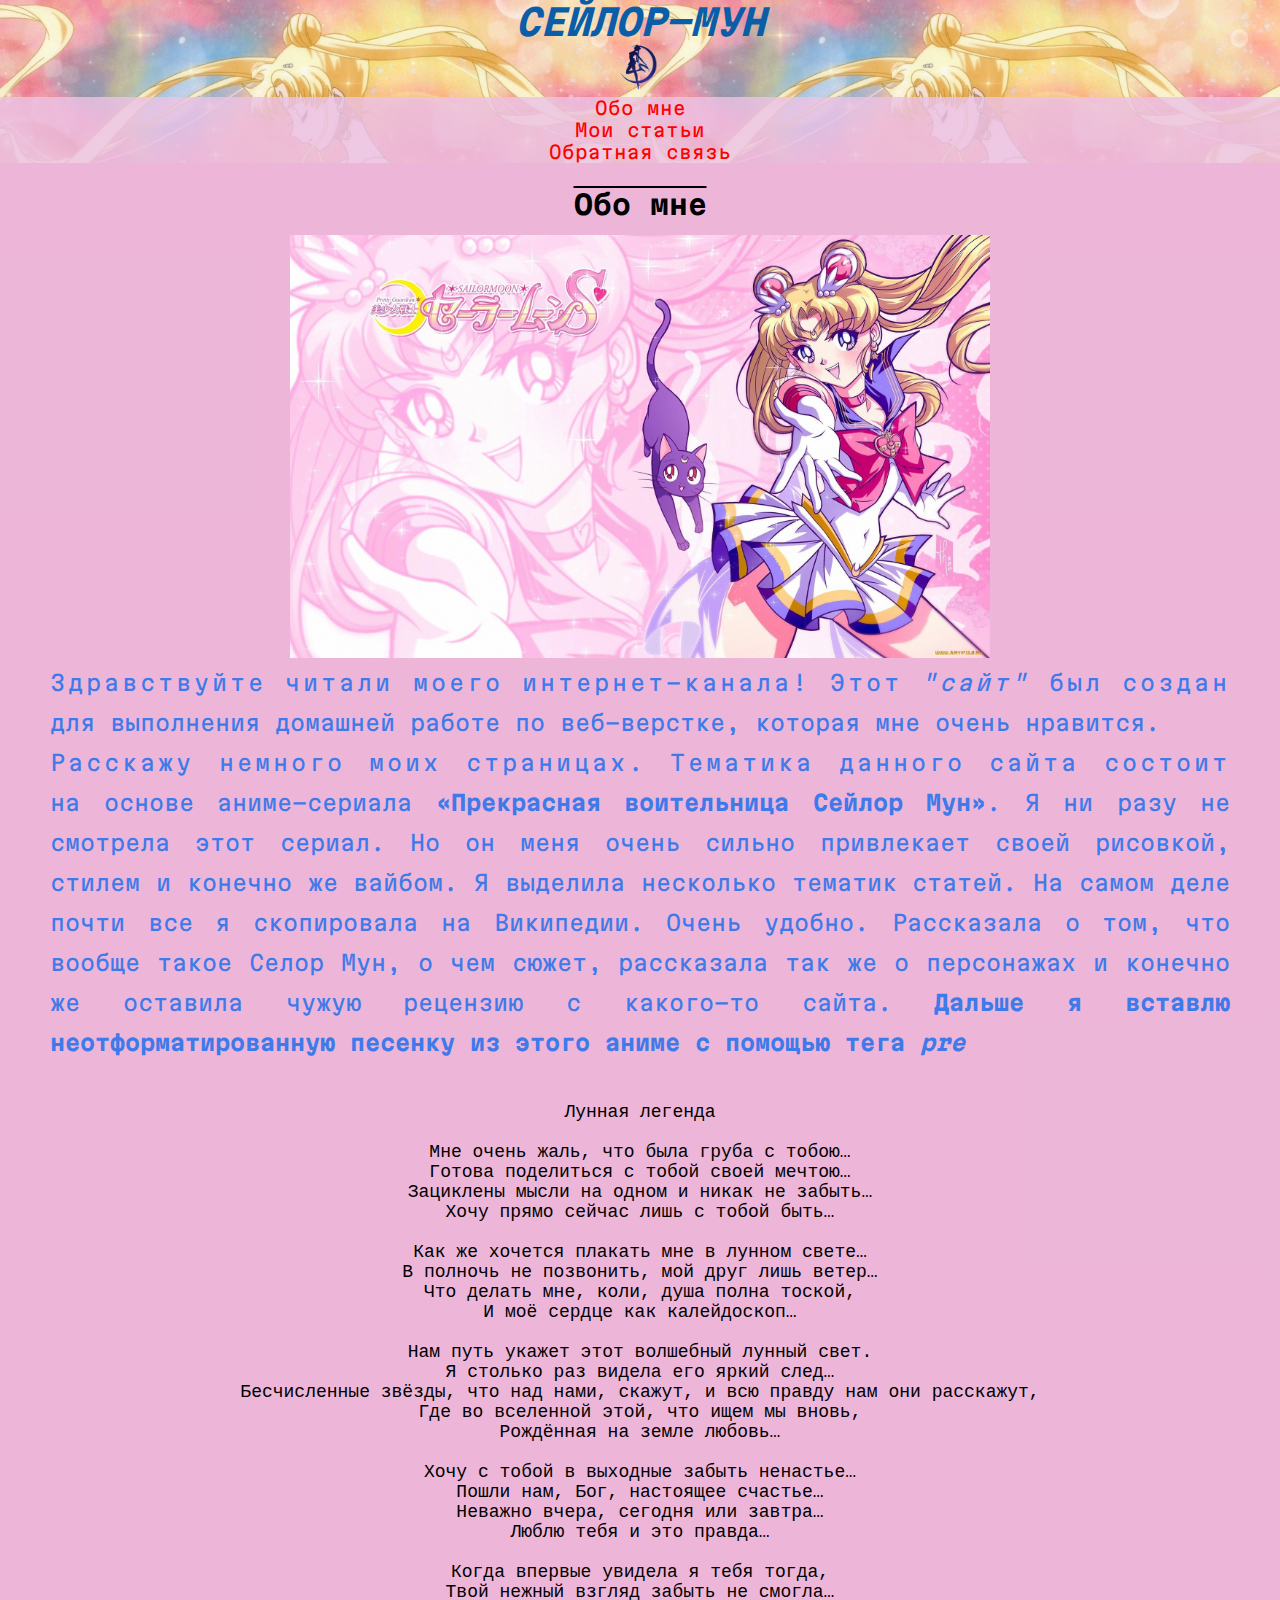
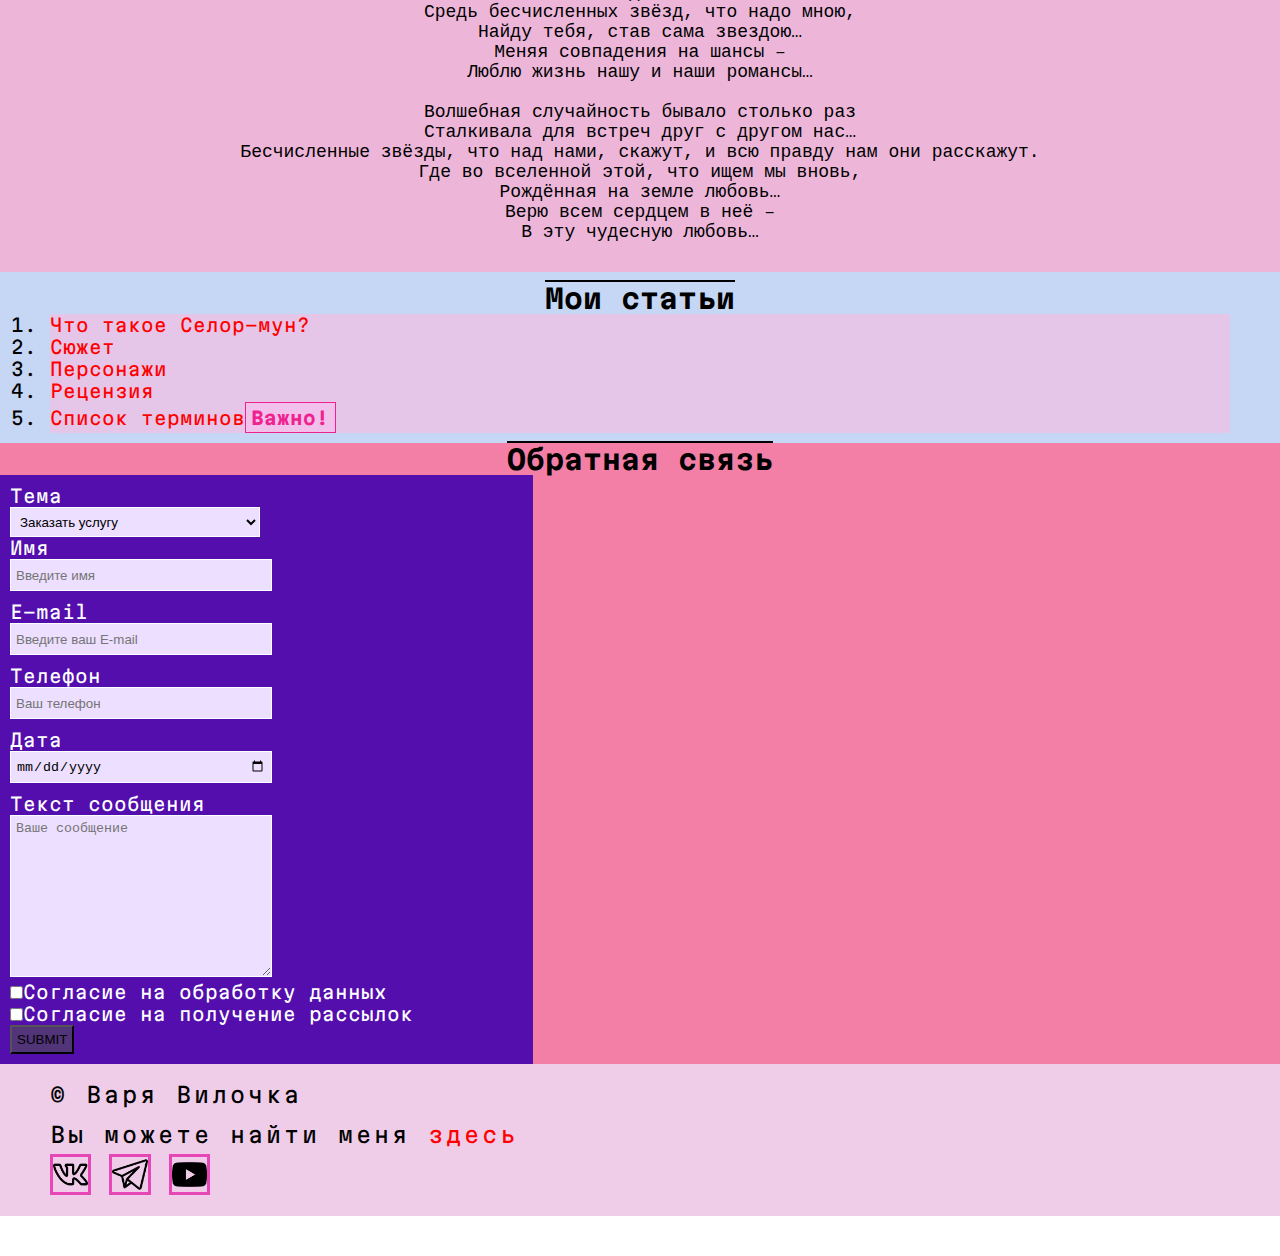
<file: index.html>
<!DOCTYPE html>
<html lang="ru">
<head>
    <meta charset="UTF-8">
    <meta http-equiv="X-UA-Compatible" content="IE=edge">
    <meta name="viewport" content="width=device-width, initial-scale=1.0">


    
    
    <meta property = "og:descripton" content="Сейлор мун">
    <meta property = "og:image" content="https://virtek17.github.iovilka.github.io/index.html/img/sailor-moon.jpg">


    <meta property="og:title" content="Варькин сайт">
    <meta property="og:site_name" content="Сейлор мун">
    <meta property="og:url" content="https://varechkavilka.github.io/vilka.github.io/index.html">
    <meta property="og:description" content="Сайт про телесериал Сейлор-Мун">
    <meta property="og:image" content="https://varechkavilka.github.io/vilka.github.io/img/sm.jpg">

    
    <link rel="stylesheet" href="css/style.css">
    <link rel="preconnect" href="https://fonts.googleapis.com">
    <link rel="preconnect" href="https://fonts.gstatic.com" crossorigin>
    <link href="https://fonts.googleapis.com/css2?family=Martian+Mono:wght@100&display=swap" rel="stylesheet">

    <link rel="icon" type="image/ico" sizes="32x32" href="icon/favicon.ico">
    <link rel="icon" type="image/ico" sizes="16x16" href="icon/favicon.ico">
    <link rel="shortcut icon" href="icon/favicon.ico">

    <title>Варькин сайт</title>
</head>
<body>  
    <header>
       <h1>Сейлор-мун</h1> 
       <img src="img/pngwing.com.png" alt="логотип" width="50px">
       <nav>
        <ul>
            <li> <a href="#about">Обо мне</a> </li>
            <li><a href="#articles">Мои статьи</a> </li>
            <li><a href="#feedback">Обратная связь</a> </li>
        </ul>
       </nav>
    </header>
    <main>
        <section id = "about">
            <h2 id = "ArticleTitle">Обо мне</h2>
            <a href="img/sm.jpg" download=""><img src="img/sm.jpg" alt="микро-чел" width="700px"></a>
            <p>Здравствуйте читали моего интернет-канала! Этот <em>"сайт"</em>  был создан для выполнения домашней работе по веб-верстке, которая мне очень нравится.</p>
            <p>Расскажу немного моих страницах. Тематика данного сайта состоит на основе аниме-сериала <strong>«Прекрасная воительница Сейлор Мун»</strong>. Я ни разу не смотрела этот сериал. Но он меня очень сильно привлекает своей рисовкой, стилем и конечно же вайбом. Я выделила несколько тематик статей. На самом деле почти все я скопировала на Википедии. Очень удобно. Рассказала о том, что вообще такое Селор Мун, о чем сюжет, рассказала так же о персонажах и конечно же оставила чужую рецензию с какого-то сайта. <strong>Дальше я вставлю неотформатированную песенку из этого аниме с помощью тега <em>pre</em>  </strong></p>
            <p>
                <pre>
                    

Лунная легенда

Мне очень жаль, что была груба с тобою…
Готова поделиться с тобой своей мечтою…
Зациклены мысли на одном и никак не забыть…
Хочу прямо сейчас лишь с тобой быть…

Как же хочется плакать мне в лунном свете…
В полночь не позвонить, мой друг лишь ветер…
Что делать мне, коли, душа полна тоской,
И моё сердце как калейдоскоп…

Нам путь укажет этот волшебный лунный свет.
Я столько раз видела его яркий след…
Бесчисленные звёзды, что над нами, скажут, и всю правду нам они расскажут,
Где во вселенной этой, что ищем мы вновь,
Рождённая на земле любовь…

Хочу с тобой в выходные забыть ненастье…
Пошли нам, Бог, настоящее счастье…
Неважно вчера, сегодня или завтра…
Люблю тебя и это правда…

Когда впервые увидела я тебя тогда,
Твой нежный взгляд забыть не смогла…
Средь бесчисленных звёзд, что надо мною,
Найду тебя, став сама звездою…
Меняя совпадения на шансы –
Люблю жизнь нашу и наши романсы…

Волшебная случайность бывало столько раз
Сталкивала для встреч друг с другом нас…
Бесчисленные звёзды, что над нами, скажут, и всю правду нам они расскажут.
Где во вселенной этой, что ищем мы вновь,
Рождённая на земле любовь…
Верю всем сердцем в неё –
В эту чудесную любовь…
                </pre>
        </p>
        </section>
        <section id="articles">
            <h2>Мои статьи</h2>
            <ol>
                <li class="item"><a class="link_item" href="article1.html">Что такое Селор-мун?</a> </li>
                <li class="item"><a class="link_item" href="article2.html">Сюжет</a></li>
                <li class="item"><a class="link_item" href="article3.html">Персонажи</a></li>
                <li class="item"><a class="link_item" href="article4.html">Рецензия</a></li>
                <li class="item"><a class="link_item_opa" href="article5.html">Список терминов</a></li>

            </ol>
        </section>
        <section id = "feedback">
            <h2>Обратная связь</h2>
            <form action="" id="contact-form">
                <div class="form_item">
                    <label for="topic">Тема</label><br>
                    <select name="topic" id="topic" required>
                        <option value="1">Заказать услугу</option>
                        <option value="2">Оставить отзыв</option>
                        <option value="3">Предложить сотрудничество</option>
                        <option value="4">Другое</option>
                    </select>
                </div>
                <div class="form_item">
                    <label for="name">Имя</label><br>
                    <input name="name" id="name" type="text" placeholder="Введите имя" required><br>
                </div>

                <div class="form_item">
                    <label for="mail">E-mail</label><br>
                    <input id="mail" type="email" placeholder = "Введите ваш E-mail" required><br>
                </div>

                <div class="form__item">
                    <label for="phone">Телефон</label><br>
                    <input type="tel" id="name" name="phone" placeholder="Ваш телефон" required>
                  </div>

                <div class="form__item">
                    <label for="date">Дата</label><br>
                    <input type="date" name="date" id="name" required>
                </div>

                <div class="form_item">
                    <label for="message">Текст сообщения</label><br>
                   <textarea name="message" id="message" cols="30" rows="10" placeholder = "Ваше сообщение" required></textarea><br>
                </div>

                <div class="form__item">
                    <label for=""><input type="checkbox" required>Согласие на обработку данных</label><br>
                    <label for=""><input type="checkbox">Согласие на получение рассылок</label>
      
                </div>

                <div class="form_item_submit">
                    <input type="submit">
                </div>
            </form>

        </section>
    </main>
    <footer>
        <p>&copy; Варя Вилочка</p>
        <p> Вы можете найти меня  <a target="_blank" href="https://ru.wikipedia.org/wiki/%D0%A1%D0%B5%D0%B9%D0%BB%D0%BE%D1%80_%D0%9C%D1%83%D0%BD">здесь</a></p>
        <p>
            <a href="https://vk.com/pretty_soldier_sailor_moon" target="_blank"><img src="img/free-icon-vk-2111828.png" width="3%" alt="логотип вк"></a>
            <a href="https://t.me/sailormoon_vk" target="_blank"><img src="img/free-icon-telegram-739260.png" width="3%" alt="логтип тг"></a>
            <a href="https://www.youtube.com/hashtag/%D1%81%D0%B5%D0%B9%D0%BB%D0%BE%D1%80%D0%BC%D1%83%D0%BD" target="_blank"><img src="img/free-icon-youtube-2111795.png" width="3%" alt="логотип ютуба"></a>
        </p>
    </footer>
</body>
</html>
</file>
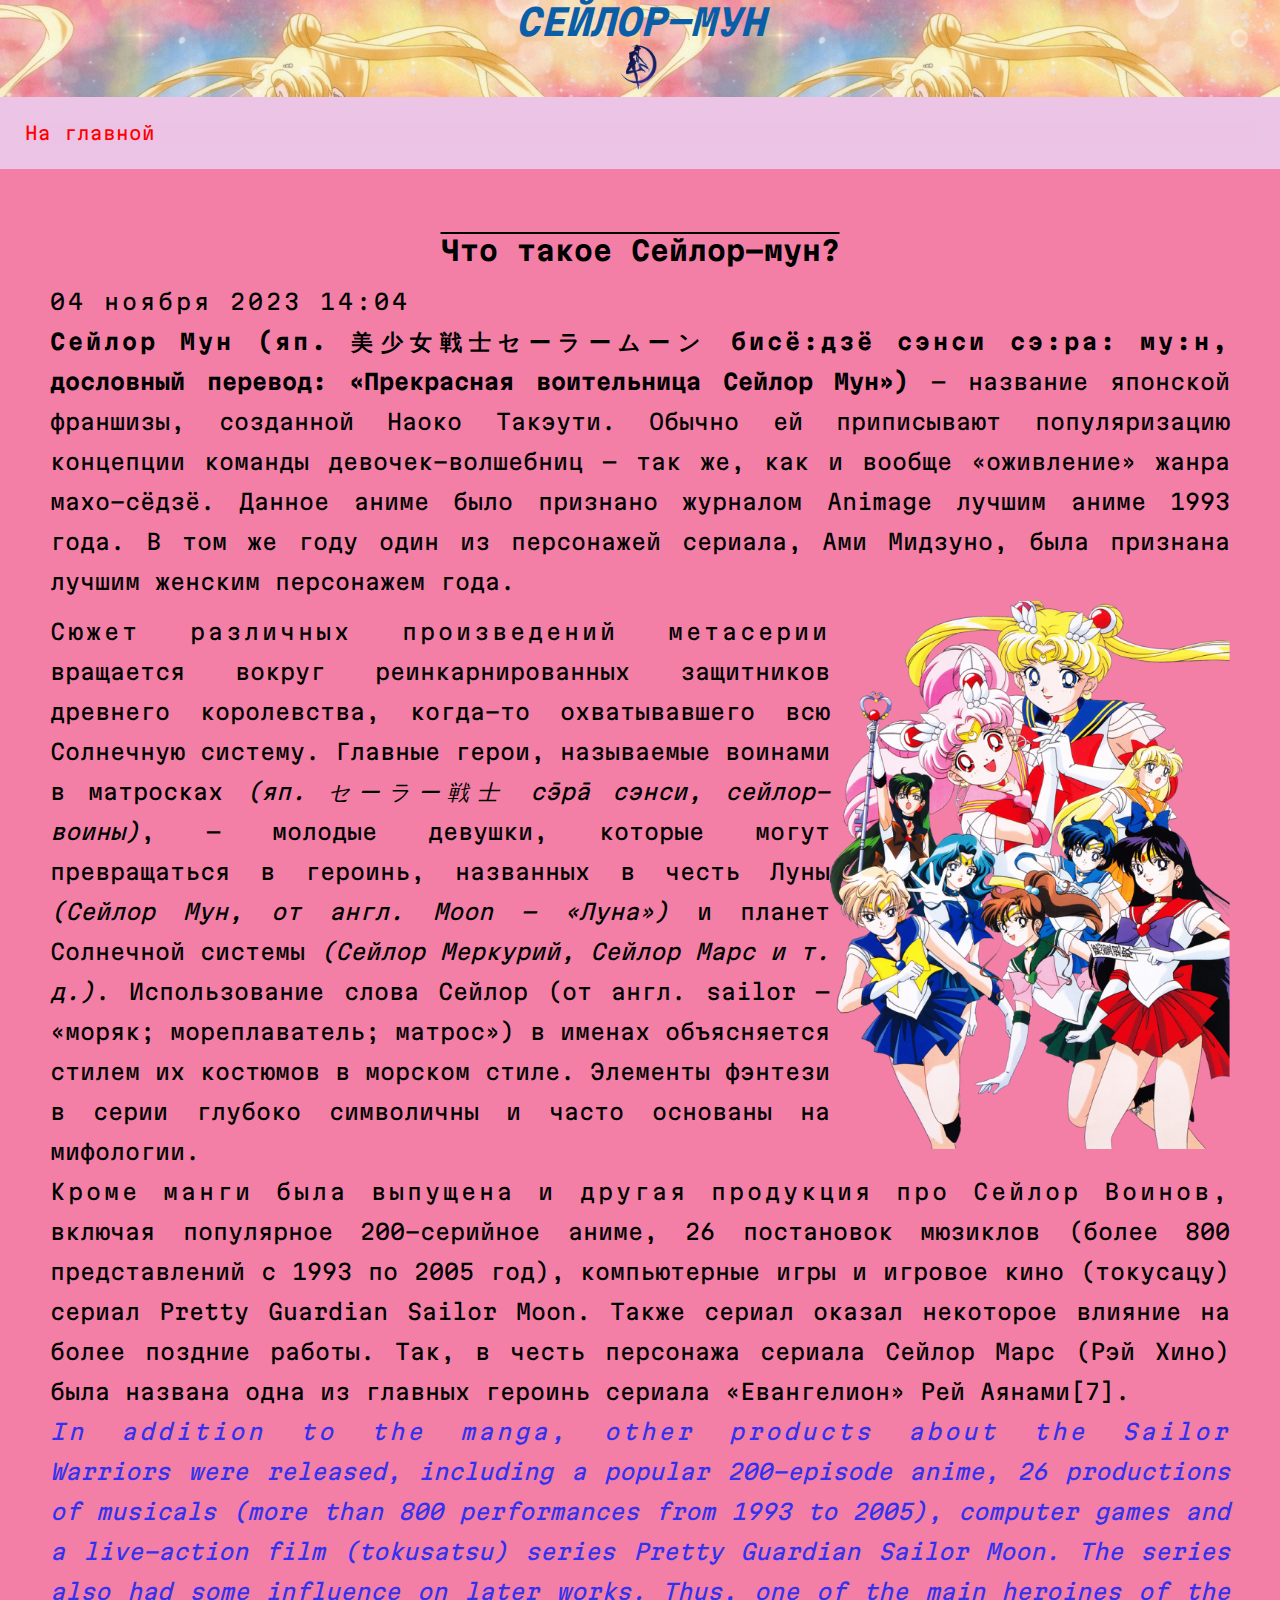
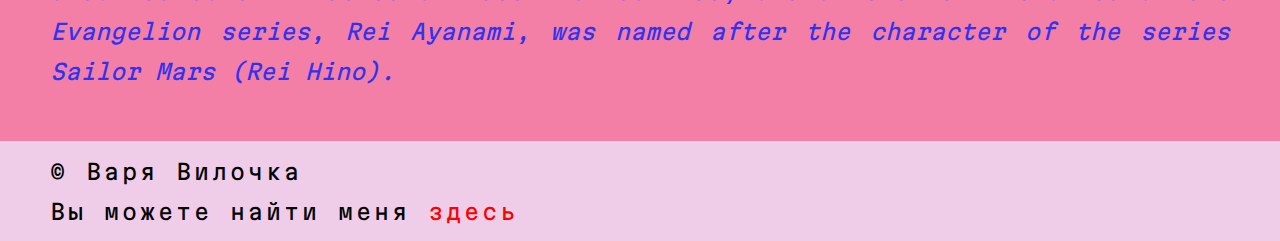
<file: article1.html>
<!DOCTYPE html>
<html lang="ru">
<head>
   <meta charset="UTF-8">
    <meta http-equiv="X-UA-Compatible" content="IE=edge">
    <meta name="viewport" content="width=device-width, initial-scale=1.0">
    <link rel="stylesheet" href="css/style.css">
    <link rel="preconnect" href="https://fonts.googleapis.com">
    <link rel="preconnect" href="https://fonts.gstatic.com" crossorigin>
    <link href="https://fonts.googleapis.com/css2?family=Martian+Mono:wght@100&display=swap" rel="stylesheet">
    <link rel="icon" type="image/ico" sizes="32x32" href="icon/favicon.ico">
    <link rel="icon" type="image/ico" sizes="16x16" href="icon/favicon.ico">
    <link rel="shortcut icon" href="icon/favicon.ico">
    <title>Варькин сайт</title>
</head>
<body>  
    <header>
       <h1>Сейлор-мун
       </h1> 
       <a href="index.html"><img src="img/pngwing.com.png" alt="логотип" width="50px"></a>
    </header>
       <nav id="nav">
        <ul id = "main">
            <li><a href="index.html">На главной</a> </li>
        </ul>
       </nav>
    
    <main>
        <section id="content">
            <h2 id = "ArticleTitle">Что такое Сейлор-мун?</h2>
            <p> <time>04 ноября 2023 14:04</time></p>
            <p> <strong>Сейлор Мун (яп. 美少女戦士セーラームーン бисё:дзё сэнси сэ:ра: му:н, дословный перевод: «Прекрасная воительница Сейлор Мун»)</strong>  — название японской франшизы, созданной Наоко Такэути. Обычно ей приписывают популяризацию концепции команды девочек-волшебниц — так же, как и вообще «оживление» жанра махо-сёдзё. Данное аниме было признано журналом Animage лучшим аниме 1993 года. В том же году один из персонажей сериала, Ами Мидзуно, была признана лучшим женским персонажем года.</p> 
            <img src="img/smp.png" align="right" alt="сейлор-воины" width="400px" >
            <p>Сюжет различных произведений метасерии вращается вокруг реинкарнированных защитников древнего королевства, когда-то охватывавшего всю Солнечную систему. Главные герои, называемые воинами в матросках <em>(яп. セーラー戦士 сэ̄ра̄ сэнси, сейлор-воины)</em>, — молодые девушки, которые могут превращаться в героинь, названных в честь Луны <em>(Сейлор Мун, от англ. Moon — «Луна»)</em> и планет Солнечной системы <em>(Сейлор Меркурий, Сейлор Марс и т. д.)</em>. Использование слова Сейлор (от англ. sailor — «моряк; мореплаватель; матрос») в именах объясняется стилем их костюмов в морском стиле. Элементы фэнтези в серии глубоко символичны и часто основаны на мифологии.</p> 
            <p>Кроме манги была выпущена и другая продукция про Сейлор Воинов, включая популярное 200-серийное аниме, 26 постановок мюзиклов (более 800 представлений с 1993 по 2005 год), компьютерные игры и игровое кино (токусацу) сериал Pretty Guardian Sailor Moon. Также сериал оказал некоторое влияние на более поздние работы. Так, в честь персонажа сериала Сейлор Марс (Рэй Хино) была названа одна из главных героинь сериала «Евангелион» Рей Аянами[7].</p> 
            <p lang="en">In addition to the manga, other products about the Sailor Warriors were released, including a popular 200-episode anime, 26 productions of musicals (more than 800 performances from 1993 to 2005), computer games and a live-action film (tokusatsu) series Pretty Guardian Sailor Moon. The series also had some influence on later works. Thus, one of the main heroines of the Evangelion series, Rei Ayanami, was named after the character of the series Sailor Mars (Rei Hino).</p>
        </section>
    </main>
    <footer>
        <p>&copy; Варя Вилочка</p>
        <p> Вы можете найти меня  <a target="_blank" href="https://ru.wikipedia.org/wiki/%D0%A1%D0%B5%D0%B9%D0%BB%D0%BE%D1%80_%D0%9C%D1%83%D0%BD">здесь</a></p>
    </footer>
</body>
</html>
</file>
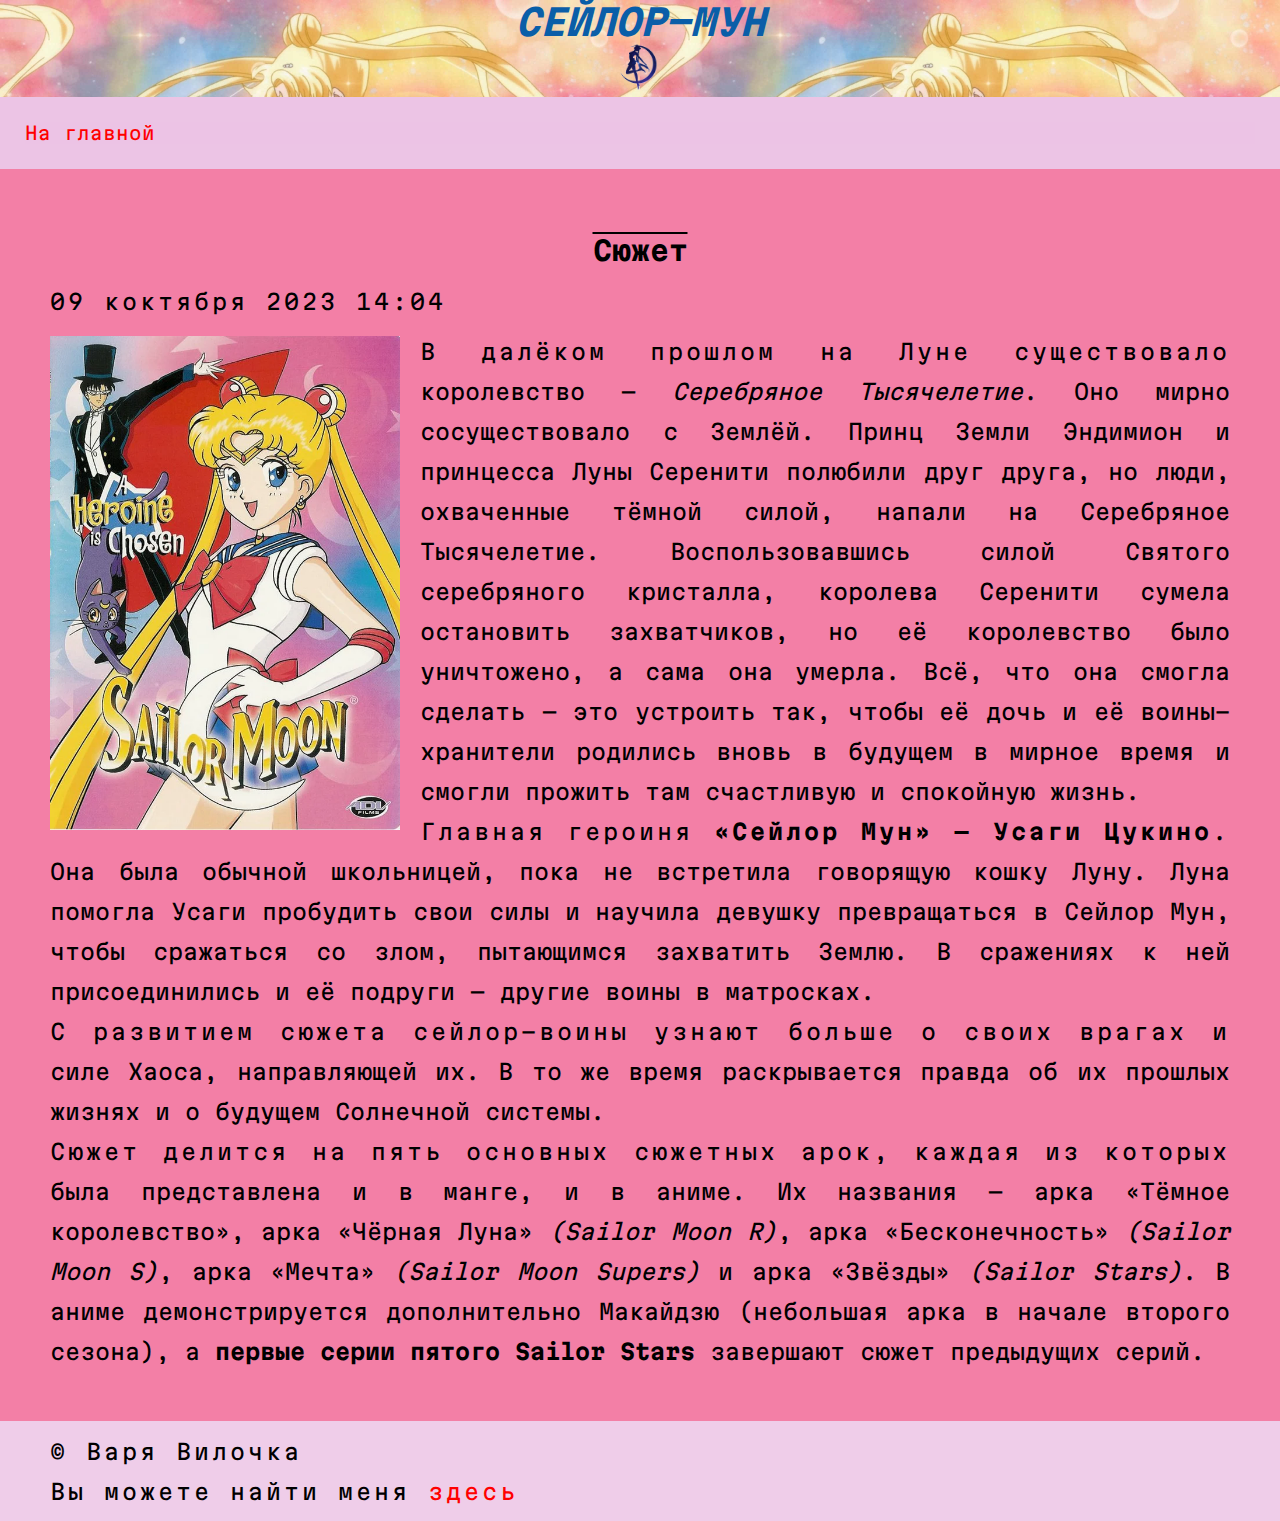
<file: article2.html>
<!DOCTYPE html>
<html lang="ru">
<head>
    <meta charset="UTF-8">
    <meta http-equiv="X-UA-Compatible" content="IE=edge">
    <meta name="viewport" content="width=device-width, initial-scale=1.0">
    <link rel="stylesheet" href="css/style.css">
    <link rel="preconnect" href="https://fonts.googleapis.com">
    <link rel="preconnect" href="https://fonts.gstatic.com" crossorigin>
    <link href="https://fonts.googleapis.com/css2?family=Martian+Mono:wght@100&display=swap" rel="stylesheet">
    <link rel="icon" type="image/ico" sizes="32x32" href="icon/favicon.ico">
    <link rel="icon" type="image/ico" sizes="16x16" href="icon/favicon.ico">
    <link rel="shortcut icon" href="icon/favicon.ico">
    <title>Варькин сайт</title>
</head>
<body>  
    <header>
       <h1>Сейлор-мун</h1> 
       <a href="index.html"><img src="img/pngwing.com.png" alt="логотип" width="50px"></a>
    </header>
       <nav id="nav">
        <ul id = "main">
            <li><a href="index.html">На главной</a> </li>
        </ul>
       </nav>
    
    <main>
        <section id="content">
            <h2 id = "ArticleTitle">Сюжет</h2>
            <p> <time>09 коктября 2023 14:04</time></p>
            <img src="img/600x900.webp" align="left" alt="сюжет" width="350px" class="imgtext">
            <p>В далёком прошлом на Луне существовало королевство — <em>Серебряное Тысячелетие</em>. Оно мирно сосуществовало с Землёй. Принц Земли Эндимион и принцесса Луны Серенити полюбили друг друга, но люди, охваченные тёмной силой, напали на Серебряное Тысячелетие. Воспользовавшись силой Святого серебряного кристалла, королева Серенити сумела остановить захватчиков, но её королевство было уничтожено, а сама она умерла. Всё, что она смогла сделать — это устроить так, чтобы её дочь и её воины-хранители родились вновь в будущем в мирное время и смогли прожить там счастливую и спокойную жизнь.</p>
            <p>Главная героиня <strong>«Сейлор Мун»  — Усаги Цукино</strong>. Она была обычной школьницей, пока не встретила говорящую кошку Луну. Луна помогла Усаги пробудить свои силы и научила девушку превращаться в Сейлор Мун, чтобы сражаться со злом, пытающимся захватить Землю. В сражениях к ней присоединились и её подруги — другие воины в матросках.</p> 
            <p>С развитием сюжета сейлор-воины узнают больше о своих врагах и силе Хаоса, направляющей их. В то же время раскрывается правда об их прошлых жизнях и о будущем Солнечной системы.</p>   
            <p>Сюжет делится на пять основных сюжетных арок, каждая из которых была представлена и в манге, и в аниме. Их названия — арка «Тёмное королевство», арка «Чёрная Луна» <em>(Sailor Moon R)</em>, арка «Бесконечность» <em>(Sailor Moon S)</em>, арка «Мечта» <em>(Sailor Moon Supers)</em> и арка «Звёзды» <em>(Sailor Stars)</em>. В аниме демонстрируется дополнительно Макайдзю (небольшая арка в начале второго сезона), а <strong>первые серии пятого Sailor Stars</strong> завершают сюжет предыдущих серий. </p>   
        </section>
    </main>
    <footer>
        <p>&copy; Варя Вилочка</p>
        <p> Вы можете найти меня  <a target="_blank" href="https://ru.wikipedia.org/wiki/%D0%A1%D0%B5%D0%B9%D0%BB%D0%BE%D1%80_%D0%9C%D1%83%D0%BD">здесь</a></p>
    </footer>
</body>
</html>
</file>
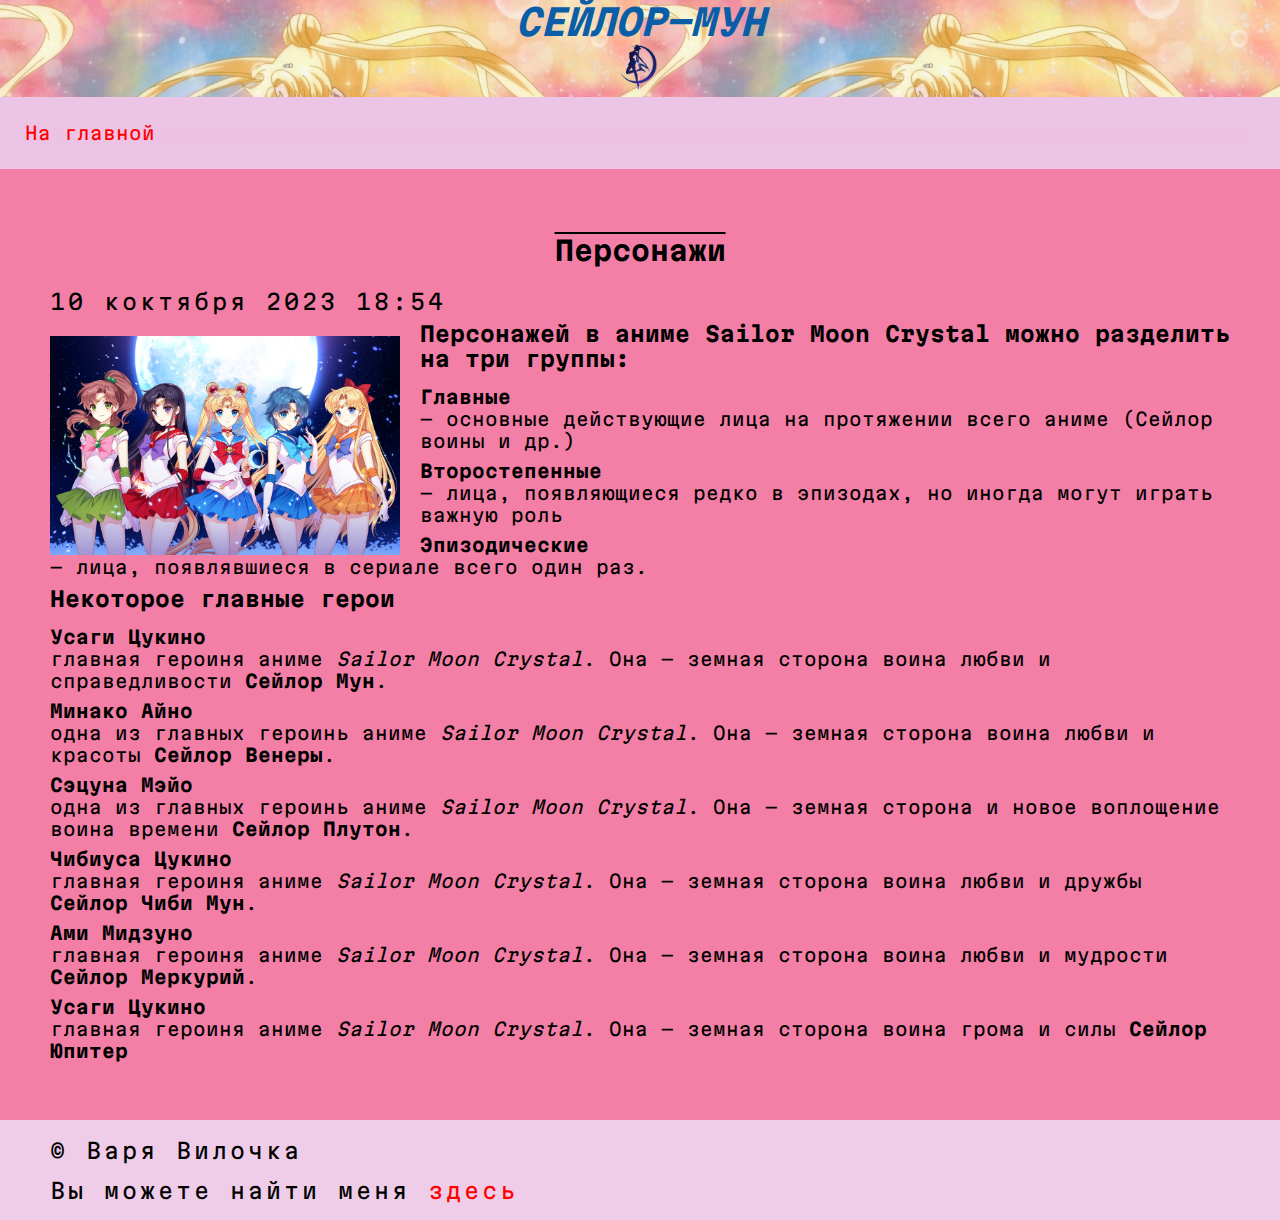
<file: article3.html>
<!DOCTYPE html>
<html lang="ru">
<head>
    <meta charset="UTF-8">
    <meta http-equiv="X-UA-Compatible" content="IE=edge">
    <meta name="viewport" content="width=device-width, initial-scale=1.0">
    <link rel="stylesheet" href="css/style.css">
    <link rel="preconnect" href="https://fonts.googleapis.com">
    <link rel="preconnect" href="https://fonts.gstatic.com" crossorigin>
    <link href="https://fonts.googleapis.com/css2?family=Martian+Mono:wght@100&display=swap" rel="stylesheet">
    <link rel="icon" type="image/ico" sizes="32x32" href="icon/favicon.ico">
    <link rel="icon" type="image/ico" sizes="16x16" href="icon/favicon.ico">
    <link rel="shortcut icon" href="icon/favicon.ico">
    <title>Варькин сайт</title>
</head>
<body>  
    <header>
       <h1>Сейлор-мун</h1> 
       <a href="index.html"><img src="img/pngwing.com.png" alt="логотип" width="50px"></a>
    </header>
       <nav id="nav">
        <ul id = "main">
            <li><a href="index.html">На главной</a> </li>
        </ul>
       </nav>
    
    <main>
        <section id="content">
            <h2 id = "ArticleTitle">Персонажи</h2>
            <p> <time>10 коктября 2023 18:54</time></p>
            <img src="img/pers.jpg" align="left" alt="сюжет" width="350px" class="imgtext">
            <h3>Персонажей в аниме Sailor Moon Crystal можно разделить на три группы:</h3> 
            <dl>
                <dt><b>Главные</b></dt> <dd>— основные действующие лица на протяжении всего аниме (Сейлор воины и др.)</dd>
                <dt><b>Второстепенные</b></dt> <dd> — лица, появляющиеся редко в эпизодах, но иногда могут играть важную роль</dd>
                <dt><b>Эпизодические</b></dt> <dd>— лица, появлявшиеся в сериале всего один раз.</dd>
            </dl>
            <h3>Некоторое главные герои</h3>
            <dl>
                <dt><b>Усаги Цукино</b></dt> <dd> главная героиня аниме <em>Sailor Moon Crystal</em>. Она — земная сторона воина любви и справедливости <strong>Сейлор Мун</strong>.</dd>
                <dt><b>Минако Айно</b></dt> <dd> одна из главных героинь аниме <em>Sailor Moon Crystal</em>. Она — земная сторона воина любви и красоты <strong>Сейлор Венеры</strong>.</dd>
                <dt><b>Сэцуна Мэйо </b></dt> <dd> одна из главных героинь аниме <em>Sailor Moon Crystal</em>. Она — земная сторона и новое воплощение воина времени <strong>Сейлор Плутон</strong>.</dd>
                <dt><b>Чибиуса Цукино</b></dt> <dd> главная героиня аниме <em>Sailor Moon Crystal</em>. Она — земная сторона воина любви и дружбы  <strong>Сейлор Чиби Мун</strong>.</dd>
                <dt><b>Ами Мидзуно</b></dt> <dd> главная героиня аниме <em>Sailor Moon Crystal</em>. Она — земная сторона воина любви и мудрости <strong>Сейлор Меркурий</strong>.</dd>
                <dt><b>Усаги Цукино</b></dt> <dd> главная героиня аниме <em>Sailor Moon Crystal</em>. Она — земная сторона воина грома и силы <strong>Сейлор Юпитер</strong></dd>

            </dl>
        </section>
    </main>
    <footer>
        <p>&copy; Варя Вилочка</p>
        <p> Вы можете найти меня  <a target="_blank" href="https://ru.wikipedia.org/wiki/%D0%A1%D0%B5%D0%B9%D0%BB%D0%BE%D1%80_%D0%9C%D1%83%D0%BD">здесь</a></p>
    </footer>
</body>
</html>
</file>
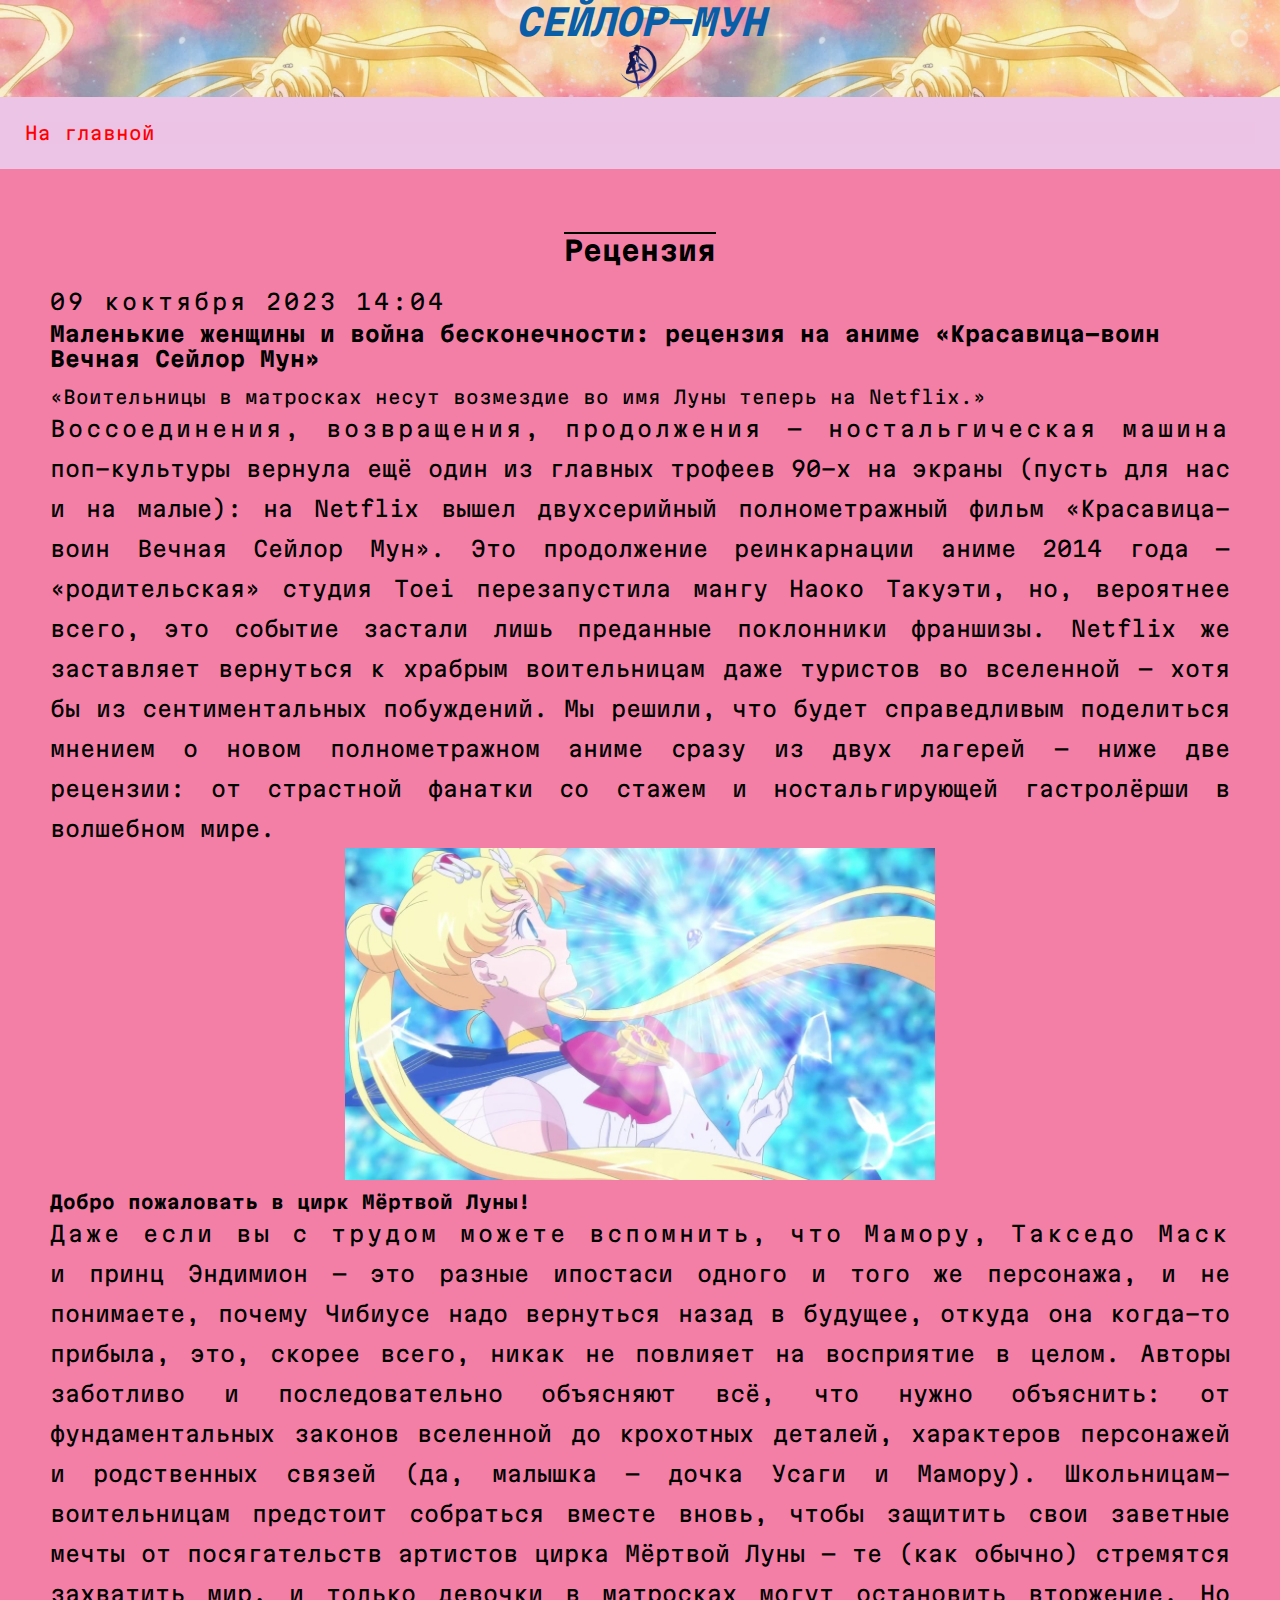
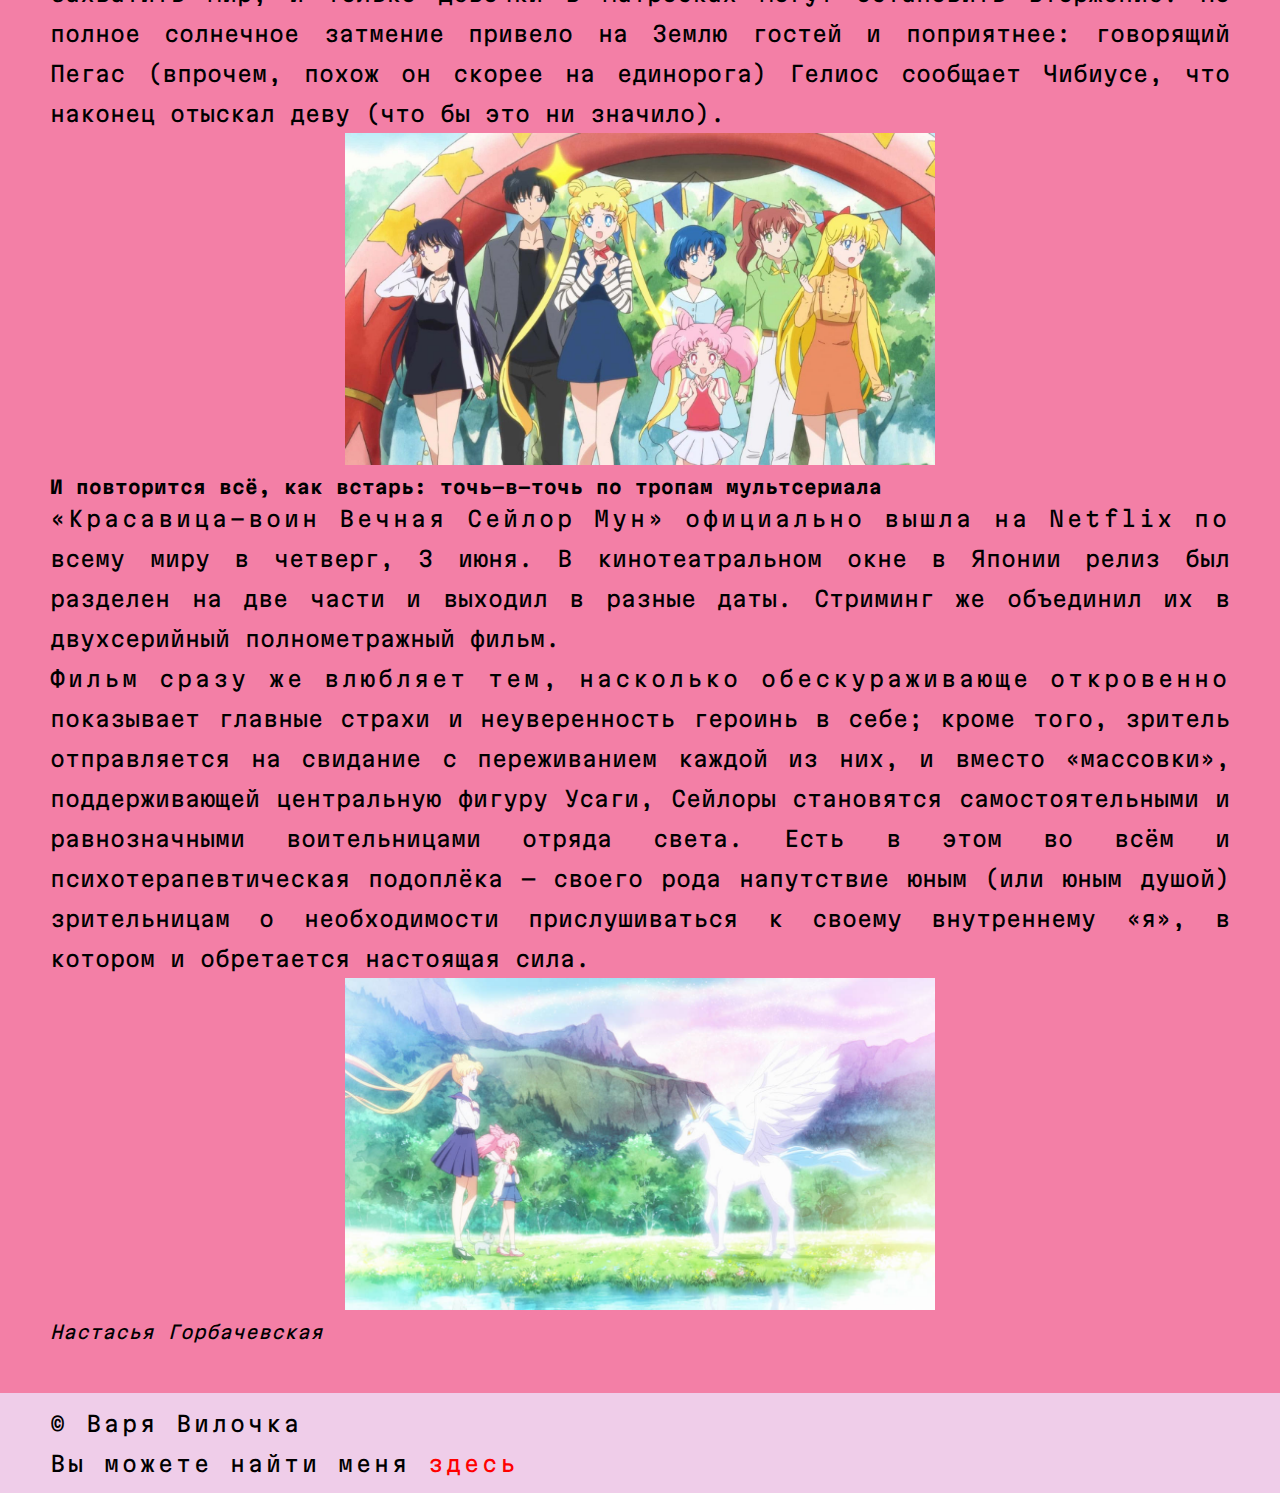
<file: article4.html>
<!DOCTYPE html>
<html lang="ru">
<head>
    <meta charset="UTF-8">
    <meta http-equiv="X-UA-Compatible" content="IE=edge">
    <meta name="viewport" content="width=device-width, initial-scale=1.0">
    <link rel="stylesheet" href="css/style.css">
    <link rel="preconnect" href="https://fonts.googleapis.com">
    <link rel="preconnect" href="https://fonts.gstatic.com" crossorigin>
    <link href="https://fonts.googleapis.com/css2?family=Martian+Mono:wght@100&display=swap" rel="stylesheet">
    <link rel="icon" type="image/ico" sizes="32x32" href="icon/favicon.ico">
    <link rel="icon" type="image/ico" sizes="16x16" href="icon/favicon.ico">
    <link rel="shortcut icon" href="icon/favicon.ico">
    <title>Варькин сайт</title>
</head>
<body>  
    <header>
       <h1>Сейлор-мун</h1> 
       <a href="index.html"><img src="img/pngwing.com.png" alt="логотип" width="50px"></a>
    </header>
       <nav id="nav">
        <ul id = "main">
            <li><a href="index.html">На главной</a> </li>
        </ul>
       </nav>
    
    <main>
        <section id="content">
            <h2 id = "ArticleTitle">Рецензия</h2>
            <p><time>09 коктября 2023 14:04</time></p>
            <h3>Маленькие женщины и война бесконечности: рецензия на аниме «Красавица-воин Вечная Сейлор Мун»</h3>
            <q>Воительницы в матросках несут возмездие во имя Луны теперь на Netflix.</q>
            <blockquote>
                <p>Воссоединения, возвращения, продолжения — ностальгическая машина поп-культуры вернула ещё один из главных трофеев 90-х на экраны (пусть для нас и на малые): на Netflix вышел двухсерийный полнометражный фильм «Красавица-воин Вечная Сейлор Мун». Это продолжение реинкарнации аниме 2014 года — «родительская» студия Toei перезапустила мангу Наоко Такуэти, но, вероятнее всего, это событие застали лишь преданные поклонники франшизы. Netflix же заставляет вернуться к храбрым воительницам даже туристов во вселенной — хотя бы из сентиментальных побуждений. Мы решили, что будет справедливым поделиться мнением о новом полнометражном аниме сразу из двух лагерей — ниже две рецензии: от страстной фанатки со стажем и ностальгирующей гастролёрши в волшебном мире.
                </p>
                <p class="p_frame"><img src="img/sl.jpg" alt="Сейлор-мун" class="frame"> </p>

                <h4>Добро пожаловать в цирк Мёртвой Луны!</h4>
                <p>Даже если вы с трудом можете вспомнить, что Мамору, Такседо Маск и принц Эндимион — это разные ипостаси одного и того же персонажа, и не понимаете, почему Чибиусе надо вернуться назад в будущее, откуда она когда-то прибыла, это, скорее всего, никак не повлияет на восприятие в целом. Авторы заботливо и последовательно объясняют всё, что нужно объяснить: от фундаментальных законов вселенной до крохотных деталей, характеров персонажей и родственных связей (да, малышка — дочка Усаги и Мамору). Школьницам-воительницам предстоит собраться вместе вновь, чтобы защитить свои заветные мечты от посягательств артистов цирка Мёртвой Луны — те (как обычно) стремятся захватить мир, и только девочки в матросках могут остановить вторжение. Но полное солнечное затмение привело на Землю гостей и поприятнее: говорящий Пегас (впрочем, похож он скорее на единорога) Гелиос сообщает Чибиусе, что наконец отыскал деву (что бы это ни значило).</p>
                <p class="p_frame"><img src="img/vse.jpg" alt="Кадр из аниме «Красавица-воин Вечная Сейлор Мун»" class="frame"></p>

                <h4>И повторится всё, как встарь: точь-в-точь по тропам мультсериала</h4>
                <p>«Красавица-воин Вечная Сейлор Мун» официально вышла на Netflix по всему миру в четверг, 3 июня. В кинотеатральном окне в Японии релиз был разделен на две части и выходил в разные даты. Стриминг же объединил их в двухсерийный полнометражный фильм.</p>

                <p>Фильм сразу же влюбляет тем, насколько обескураживающе откровенно показывает главные страхи и неуверенность героинь в себе; кроме того, зритель отправляется на свидание с переживанием каждой из них, и вместо «массовки», поддерживающей центральную фигуру Усаги, Сейлоры становятся самостоятельными и равнозначными воительницами отряда света. Есть в этом во всём и психотерапевтическая подоплёка — своего рода напутствие юным (или юным душой) зрительницам о необходимости прислушиваться к своему внутреннему «я», в котором и обретается настоящая сила.</p>
                <p class="p_frame"><img src="img/peg.jpg" alt="Кадр из аниме «Красавица-воин Вечная Сейлор Мун»" class="frame"></p>
            </blockquote>
            <cite>Настасья Горбачевская</cite>
        </section>
    </main>
    <footer>
        <p>&copy; Варя Вилочка</p>
        <p> Вы можете найти меня  <a target="_blank" href="https://ru.wikipedia.org/wiki/%D0%A1%D0%B5%D0%B9%D0%BB%D0%BE%D1%80_%D0%9C%D1%83%D0%BD">здесь</a></p>
    </footer>
</body>
</html>
</file>
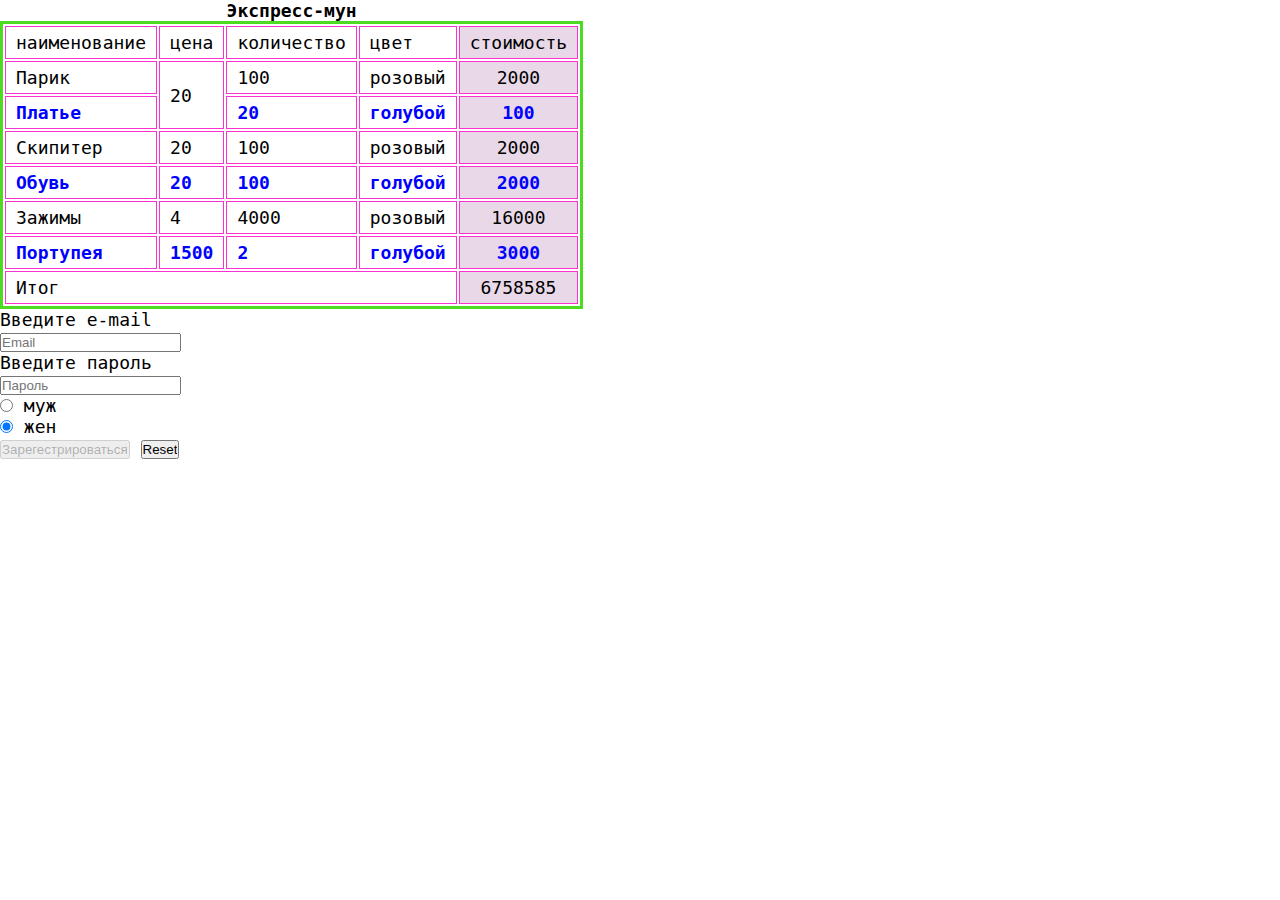
<file: table.html>
<!DOCTYPE html>
<html lang="ru">
<head>
    <meta charset="UTF-8">
    <meta http-equiv="X-UA-Compatible" content="IE=edge">
    <meta name="viewport" content="width=device-width, initial-scale=1.0">
    <title>Document</title>
    <link rel="stylesheet" href="css/style.css">
</head>
<body>
    <table class="table1">
        <caption><b>Экспресс-мун</b></caption>
        <thead>
            <tr>
                <td>наименование</td>
                <td >цена</td>
                <td>количество</td>
                <td>цвет</td> 
                <td>стоимость</td> 
                        
            </tr>
        </thead>
        <tbody>
            <tr>
                <td>Парик</td>
                <td rowspan="2">20</td>
                <td>100</td>
                <td>розовый</td>
                <td>2000</td>
                
            </tr>

            <tr>
                <td>Платье</td>
                <td>20</td>
                <td>голубой</td>
                <td>100</td>
                
            </tr>

            <tr>
                <td>Скипитер</td>
                <td>20</td>
                <td>100</td>
                <td>розовый</td>
                <td>2000</td>
                
            </tr>

            <tr>
                <td>Обувь</td>
                <td>20</td>
                <td>100</td>
                <td>голубой</td>
                <td>2000</td>
               
            </tr>

            <tr>
                <td>Зажимы</td>
                <td>4</td>
                <td>4000</td>
                <td>розовый</td>
                <td>16000</td>
                
            </tr>

            <tr>
                <td>Портупея</td>
                <td>1500</td>
                <td>2</td>
                <td>голубой</td>
                <td>3000</td>
                
            </tr>

            <tr>
                <td colspan="4">Итог</td>
                <td>6758585</td>
            </tr>

        </tbody>
    </table>
    <form id="form-reg">
        <label for="mail">Введите e-mail</label><br>
        <input id="mail" type="email" placeholder="Email" required><br>

        <label for="pass">Введите пароль</label><br>
        <input id="pass" type="passworld" placeholder="Пароль"><br>

        <input type="radio" id="grnder-male" name="gender" value="male">
        <label for="gender-male">муж</label><br>

        <input type="radio" id="gender-female" name="gender" value="female" checked>
        <label for="gender-female">жен</label><br>
        

        <input type="submit" value="Зарегестрироваться" disabled>
        <input type="reset">

    </form>
</body>
</html>
</file>
<file: css/style.css>
* {
    margin: 0;
    padding: 0;
}

html{
    font-size: 18px;
    font-family: 'Martian Mono', monospace;
}
header { 
    background-image: url(../img/sailor-moon.jpg);
    background-size: 50%;
   text-align: center;
}

main{
    background-color: rgb(243, 127, 166);
}

footer{
    background-color: rgba(235, 194, 228, 0.822);
    padding: 10px 50px;
}

#about{
background-color:rgba(235, 194, 228, 0.822);
padding: 10px 50px;
text-align: center;
}

#articles{
    background-color: rgb(198, 214, 245);
    padding: 10px 50px;
}

p{
text-align: justify;
font-size: 1.2em ;
line-height: 40px;

} 

h1{
text-transform: uppercase;
color: rgb(10, 94, 168);
font-size: 2em;
font-style: italic;
}

h2{
    font-size: 1.5em;
    text-decoration: overline;
    text-align: center;
}

ul{
    list-style: none;
}

#nav{
    background-color:rgba(235, 194, 228, 0.822);
}

#main{
    padding: 25px;
    background-color:rgba(235, 194, 228, 0.822);
}

#ArticleTitle{
    padding: 15px;
}

#content{
    padding: 50px;
}


a:hover{
    color: rgb(60, 4, 163);
    text-decoration: underline;
}

a{
    color: red;
    text-decoration: none;
}

a:focus{
    font-size: large;
}

.item:hover{
    color:#f00;
    text-decoration:dashed;
}

.item:focus{
    font-style: oblique;
}


.link_item:hover{
    color:rgb(14, 197, 221);
    text-decoration: double;
}

.link_item:focus{
    flex:content;
}


li:nth-child(even){
    background-color: rgba(235, 194, 228, 0.822);
}
li:nth-child(odd){
    background-color: rgba(235, 194, 228, 0.822);
}


.link_item_opa:focus{
    flex:content;
}

.link_item_opa:hover{
    color:rgb(14, 197, 221);
    text-decoration: double;
}

.link_item_opa::after {
    content: "Важно!";
    display: inline-block;
    padding: 0.2em 0.3em;
    margin-right: 0.7em;
    border: 1px solid  rgb(239, 35, 144);
    background-color: rgb(241, 193, 235);
    color: rgb(239, 35, 144);
    font-weight: bold;
  }

.imgtext{
    padding-right: 20px;
    padding-top: 15px;
}

h3{
    padding-bottom: 15px;
}

dd{
    padding-bottom: 8px;
}

.frame{
    width: 50%;
    position:initial;
}

.p_frame{
    text-align: center;
}

.table1{
    border: solid 3px rgb(75, 219, 31);
}

.table1 td,
.table1 th{
    border: solid 1px rgb(252, 50, 208);
    padding: 5px 10px;
}

.table1 tr:nth-child(even){
    color: blue;
    font-weight: bold;
}
.table1 td:last-child,
.table1 th:last-child{
    background-color: rgb(233, 217, 232);
    text-align: center;
}

p:first-line {
    letter-spacing: 3px;
}

p:lang(en) {
    font-style: italic;
    color: rgb(50, 50, 238);
}

#about p{
        color:rgb(62, 122, 233);
}

footer img{
    border: 3px solid rgb(231, 70, 183);
}


img + p {
    margin-top: 10px;
  }



#contact-form input[type="email"],#contact-form input[type="text"],#contact-form input[type="tel"], #contact-form input[type="date"]{
    height:20px;
    width: 250px;
    padding: 5px;
    margin-bottom: 10px;
    border: rgb(255, 255, 255) solid 1px;
    background-color: #eddfff;
}

#contact-form {
    background-color:#530ead;
    display: inline-block;
    padding: 10px 120px 10px 10px;
    color: #fff;
}

#topic {
    height: 30px;
    width: 250px;
    padding: 5px;
    border: #fff 1px solid;
    background-color: #eddfff;
}


#contact-form input[type="submit"] {
    background-color: #523479;
    padding: 5px;
    text-transform: uppercase;
}
#contact-form input[type="submit"]:hover {
    background-color: #b098cf;
}

#message {
    min-height: 20px;
    max-width: 250px;
    min-width: 250px;
    padding: 5px;
    border: #fff 1px solid;
    background-color: #eddfff;
}
</file>
